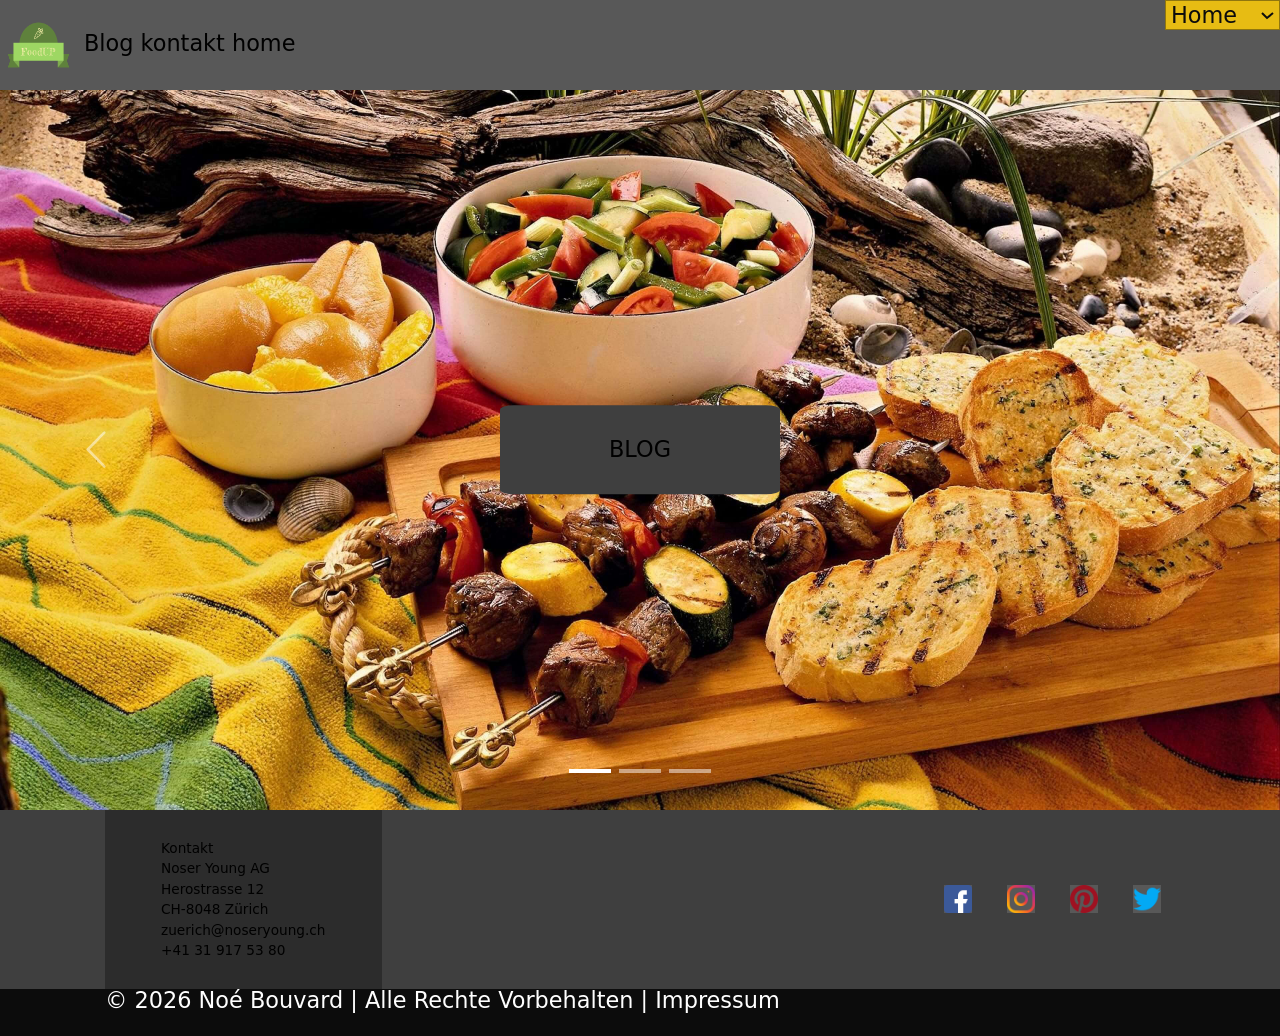
<file: index.html>
<!doctype html>
<html lang="en">
  <head>
    <meta charset="utf-8">
    <meta name="viewport" content="width=device-width, initial-scale=1">
    <title>Noé LB Ük101</title>


    <link rel="stylesheet" href="./style/stylesheet.css">
    <link href="https://cdn.jsdelivr.net/npm/bootstrap@5.3.8/dist/css/bootstrap.min.css" rel="stylesheet" integrity="sha384-sRIl4kxILFvY47J16cr9ZwB07vP4J8+LH7qKQnuqkuIAvNWLzeN8tE5YBujZqJLB" crossorigin="anonymous">
  </head>
  <body>
    
<header>

    <nav>
        <!-- Navigation -->
       <img class="bild" src="./img/logo/logo_transparent.png" >

        <a href="./sites/blog.html">Blog</a>
        <a href="./sites/contact.html">kontakt</a>
        <a href="index.html">home</a>
        
        <label for="seiten"></label>

      <!-- dropdown -->
<select id="seiten" onchange="location = this.value;">
    
    <option value="index.html" >Home</option>
    <option value="./sites/blog.html">Blog</option>
    <option value="./sites/contact.html" >Kontakt</option>
</select>
    
    
    </nav>
</header>
<!-- Karussell mit container -->
<div class="carousel-container">
<div id="carouselExampleIndicators" class="carousel slide">
  
  <div class="carousel-indicators">
  
    <button type="button" data-bs-target="#carouselExampleIndicators" data-bs-slide-to="0" class="active" aria-current="true" aria-label="Slide 1"></button>
    <button type="button" data-bs-target="#carouselExampleIndicators" data-bs-slide-to="1" aria-label="Slide 2"></button>
    <button type="button" data-bs-target="#carouselExampleIndicators" data-bs-slide-to="2" aria-label="Slide 3"></button>
 
  </div>
  <div class="carousel-inner">
    <div class="carousel-item active">
      <img src="./img/imgCarouselAndTitle/1.jpg" class="d-block w-100" >
    </div>

    <div class="carousel-item">
      <img src="./img/imgCarouselAndTitle/2.jpg" class="d-block w-100" >
    </div>

    <div class="carousel-item">
      <img src="./img/imgCarouselAndTitle/3.jpg" class="d-block w-100" >
      </div>
     
      
  </div>
  <button class="carousel-control-prev" type="button" data-bs-target="#carouselExampleIndicators" data-bs-slide="prev">
    <span class="carousel-control-prev-icon" aria-hidden="true"></span>
    <span class="visually-hidden">Previous</span>
  </button>
  <button class="carousel-control-next" type="button" data-bs-target="#carouselExampleIndicators" data-bs-slide="next">
    <span class="carousel-control-next-icon" aria-hidden="true"></span>
    <span class="visually-hidden">Next</span>
  </button>
</div>
<p class="Bloglink">
<a href="./sites/blog.html">BLOG</a> </p>

</div>

<!-- Bootstrap implementierung -->
    <script src="https://cdn.jsdelivr.net/npm/bootstrap@5.3.8/dist/js/bootstrap.bundle.min.js" integrity="sha384-FKyoEForCGlyvwx9Hj09JcYn3nv7wiPVlz7YYwJrWVcXK/BmnVDxM+D2scQbITxI" crossorigin="anonymous"></script>
<!-- Footer -->
    <footer class="footer">
 <!-- Kontakt -->
     <p class="kontakt">
  <a href="./sites/contact.html">
    Kontakt <br>
    Noser Young AG <br>
    Herostrasse 12 <br>
    CH-8048 Zürich <br>
    zuerich@noseryoung.ch <br>
    +41 31 917 53 80
  </a>
</p>

        <!-- social media -->

<div class="social-container">

  <!-- Facebook -->
  <a href="https://www.facebook.com/?locale=de_DE" class="social-link" target="_blank">
    <img src="./img/socialMediaIcons/facebook.png">
  </a>

  <!-- Instagram -->
  <a href="https://www.instagram.com/" class="social-link" target="_blank">
    <img src="./img/socialMediaIcons/instagram.png">
  </a>

  <!-- Pinterest -->
  <a href="https://ch.pinterest.com/" class="social-link" target="_blank">
    <img src="./img/socialMediaIcons/pinterest.png">
  </a>

  <!-- Twitter / X -->
  <a href="https://x.com/?lang=de" class="social-link" target="_blank">
    <img src="./img/socialMediaIcons/twitter.png">
  </a>

</div> 
<!-- Container endet hier -->














    </footer>
    <footer class="Footerschwarz">
     <p>© 2026 Noé Bouvard | Alle Rechte Vorbehalten | Impressum</p>
        </footer>
  </body>
</html>
</file>
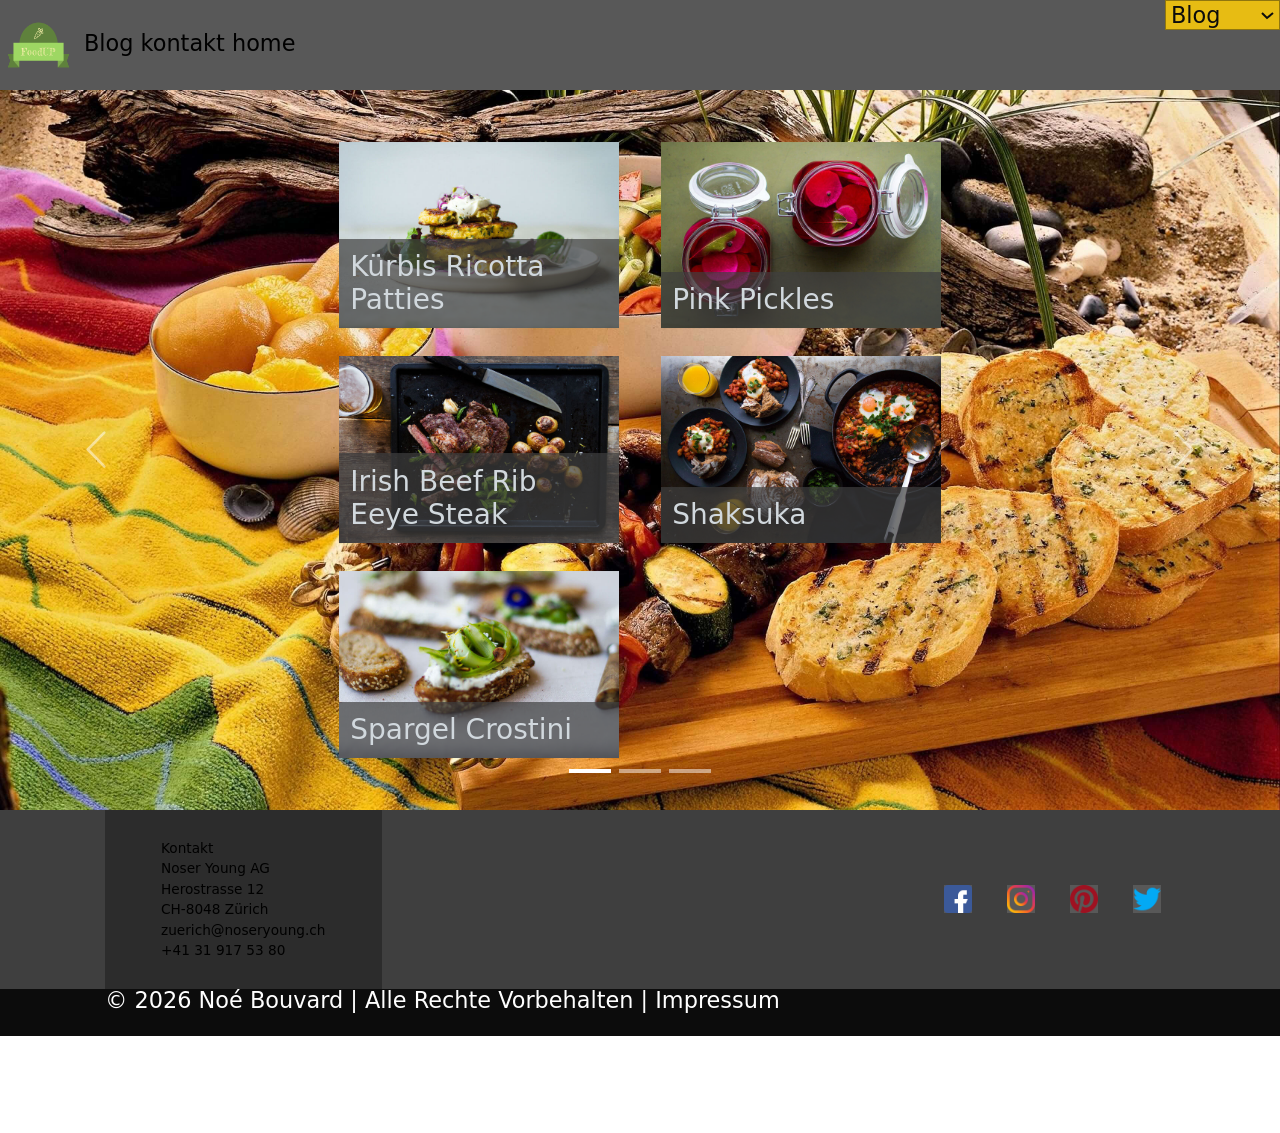
<file: sites/blog.html>
<!doctype html>
<html lang="en">
  <head>
    <meta charset="utf-8">
    <meta name="viewport" content="width=device-width, initial-scale=1">
    <title>Noé LB Ük101</title>

<!-- Bootstrap Implementierung -->
    <link rel="stylesheet" href="../style/stylesheet.css">
    <link href="https://cdn.jsdelivr.net/npm/bootstrap@5.3.8/dist/css/bootstrap.min.css" rel="stylesheet" integrity="sha384-sRIl4kxILFvY47J16cr9ZwB07vP4J8+LH7qKQnuqkuIAvNWLzeN8tE5YBujZqJLB" crossorigin="anonymous">
  </head>
  <body>
    
<header>

    <nav>
      <!-- Logo und navigation -->
        <img class="bild" src="../img/logo/logo_transparent.png">
        
         <a href="../sites/blog.html">Blog</a>
        <a href="../sites/contact.html">kontakt</a>
        <a href="../index.html">home</a>
        
        <label for="seiten">
    </label>
<!-- Dropdown -->
<select id="seiten" onchange="location = this.value;">
     <option value="blog.html" >Blog</option>
    <option value="../index.html">Home</option>
    <option value="contact.html">Kontakt</option>
</select>
    
    
    </nav>
</header>

<!-- Karussell und container. -->
<div class="carousel-container">
<div id="carouselExampleIndicators" class="carousel slide">
  <div class="carousel-indicators">
    <button type="button" data-bs-target="#carouselExampleIndicators" data-bs-slide-to="0" class="active" aria-current="true" aria-label="Slide 1"></button>
    <button type="button" data-bs-target="#carouselExampleIndicators" data-bs-slide-to="1" aria-label="Slide 2"></button>
    <button type="button" data-bs-target="#carouselExampleIndicators" data-bs-slide-to="2" aria-label="Slide 3"></button>
 
  </div>
  <div class="carousel-inner">
    <div class="carousel-item active">
      <img src="../img/imgCarouselAndTitle/1.jpg" class="d-block w-100" >
    </div>

    <div class="carousel-item">
      <img src="../img/imgCarouselAndTitle/2.jpg" class="d-block w-100" >
    </div>

    <div class="carousel-item">
      <img src="../img/imgCarouselAndTitle/3.jpg" class="d-block w-100" >
      </div>
     
      
  </div>
  <button class="carousel-control-prev" type="button" data-bs-target="#carouselExampleIndicators" data-bs-slide="prev">
    <span class="carousel-control-prev-icon" aria-hidden="true"></span>
    <span class="visually-hidden">Previous</span>
  </button>
  <button class="carousel-control-next" type="button" data-bs-target="#carouselExampleIndicators" data-bs-slide="next">
    <span class="carousel-control-next-icon" aria-hidden="true"></span>
    <span class="visually-hidden">Next</span>
  </button>
</div>

<!-- Blogpost -->
<div class="blogposts">

 



<div class="karten-container">
    <div class="karte">
        <img src="../img/imgBlog/6.jpg" >
        <h2> Kürbis Ricotta Patties</h2>
        <p>
ürbisse sind wahre Multitalente. Mehr als 800 Kürbis-Sorten sind bekannt, wovon jedoch nicht alle in der Küche Verwendung finden. 
Für die Kürbis-Patties verwendet man am besten eine Sorte mit festem und nicht zu faserigem Fleisch damit die Patties gut zusammen halten, zum Beispiel MuskatKürbisse. 
Die Kürbis-Ricotta-Patties können mit einem Salat serviert werden oder machen sich auch gut als vegetarische Alternative für Burger. </p>

    </div>


    <div class="karte">
        <img src="../img/imgBlog/7.jpg" >
        <h2>Pink Pickles</h2>
        <p>Mit einem Vorrat an Pickles, ist man jederzeit vorbereitet um einem einfachen Gericht mehr Pfiff zu verleihen. 
Durch die Zugabe von Randen färbt sich der Rettich intensiv Pink. Ob zum Salat, Fisch oder Fleisch – mit diesen leuchtenden Farbtupfer setzt man nicht nur optisch Akzente.  
</p>

    </div>


    <div class="karte">
        <img src="../img/imgBlog/8.jpg" >
        <h2>Irish Beef Rib Eeye Steak</h2>
        <p>Das Rindfleisch ist bekannt als besonders hochwertig, geschmackvoll und zart, denn die Tiere weiden praktisch das ganze Jahr auf grünen Wiesen. 
Das milde und feuchte Klima schafft ideale Bedingungen für eine florierende Landwirtschaft und die optimale Haltung von Rindern. Das spiegelt sich in der hervorragenden Qualität des irischen Rindfleisches wieder. 
</p>

    </div>
      

    <div class="karte">
        <img src="../img/imgBlog/9.jpeg" >
        <h2>Shaksuka</h2>
        <p>Shakshuka ist ein populärer Eintopf aus dem mittleren Osten. Schon bei der Zubereitung fühlt man sich durch die aromatischen Gewürze in eine andere Welt versetzt. 
Spätestens wenn das erste Stück Brot in die Mischung aus scharfer Sauce und Ei getunkt wird, ist klar, dass die Eierspeise grosses Potential hat, um sich als sonntägliche Brunchtradition zu etablieren.
</p>
        

    </div>


    <div class="karte">
        <img src="../img/imgBlog/10.jpg" >
        <h2>Spargel Crostini</h2>
        <p> Die knusprigen Crostini eignen sich prima als Aperitif zu einem Glas Weisswein oder werden mit einem Salat zu einem unkomplizierten Znacht. 
Wir haben als Aufstrich unseren selbstgemachten Labneh mit frischen Kräutern verwendet, welcher aus Joghurt hergestellt wird und ganz nach Belieben mit frischen Kräutern und Gewürzen aromatisiert werden kann.
</p>

    </div>


</div>
</div>
</div>
<!-- Bootstrap -->
    <script src="https://cdn.jsdelivr.net/npm/bootstrap@5.3.8/dist/js/bootstrap.bundle.min.js" integrity="sha384-FKyoEForCGlyvwx9Hj09JcYn3nv7wiPVlz7YYwJrWVcXK/BmnVDxM+D2scQbITxI" crossorigin="anonymous"></script>
<!-- footer -->
    <footer class="footer">
<!-- kontakt -->
    <p class="kontakt">
  <a href="./contact.html">
    Kontakt <br>
    Noser Young AG <br>
    Herostrasse 12 <br>
    CH-8048 Zürich <br>
    zuerich@noseryoung.ch <br>
    +41 31 917 53 80
  </a>
</p>

               <!-- social media -->

      

<!-- Container startet hier -->
<div class="social-container">

  <!-- Facebook -->
  <a href="https://www.facebook.com/?locale=de_DE" class="social-link" target="_blank">
    <img src="../img/socialMediaIcons/facebook.png">
  </a>

  <!-- Instagram -->
  <a href="https://www.instagram.com/" class="social-link" target="_blank">
    <img src="../img/socialMediaIcons/instagram.png">
  </a>

  <!-- Pinterest -->
  <a href="https://ch.pinterest.com/" class="social-link" target="_blank">
    <img src="../img/socialMediaIcons/pinterest.png">
  </a>

  <!-- Twitter / X -->
  <a href="https://x.com/?lang=de" class="social-link" target="_blank">
    <img src="../img/socialMediaIcons/twitter.png">
  </a>

</div> 
<!-- Container endet hier -->


    </footer>
    <footer class="Footerschwarz">
       <p>© 2026 Noé Bouvard | Alle Rechte Vorbehalten | Impressum</p>
        </footer>
  </body>
</html>
</file>
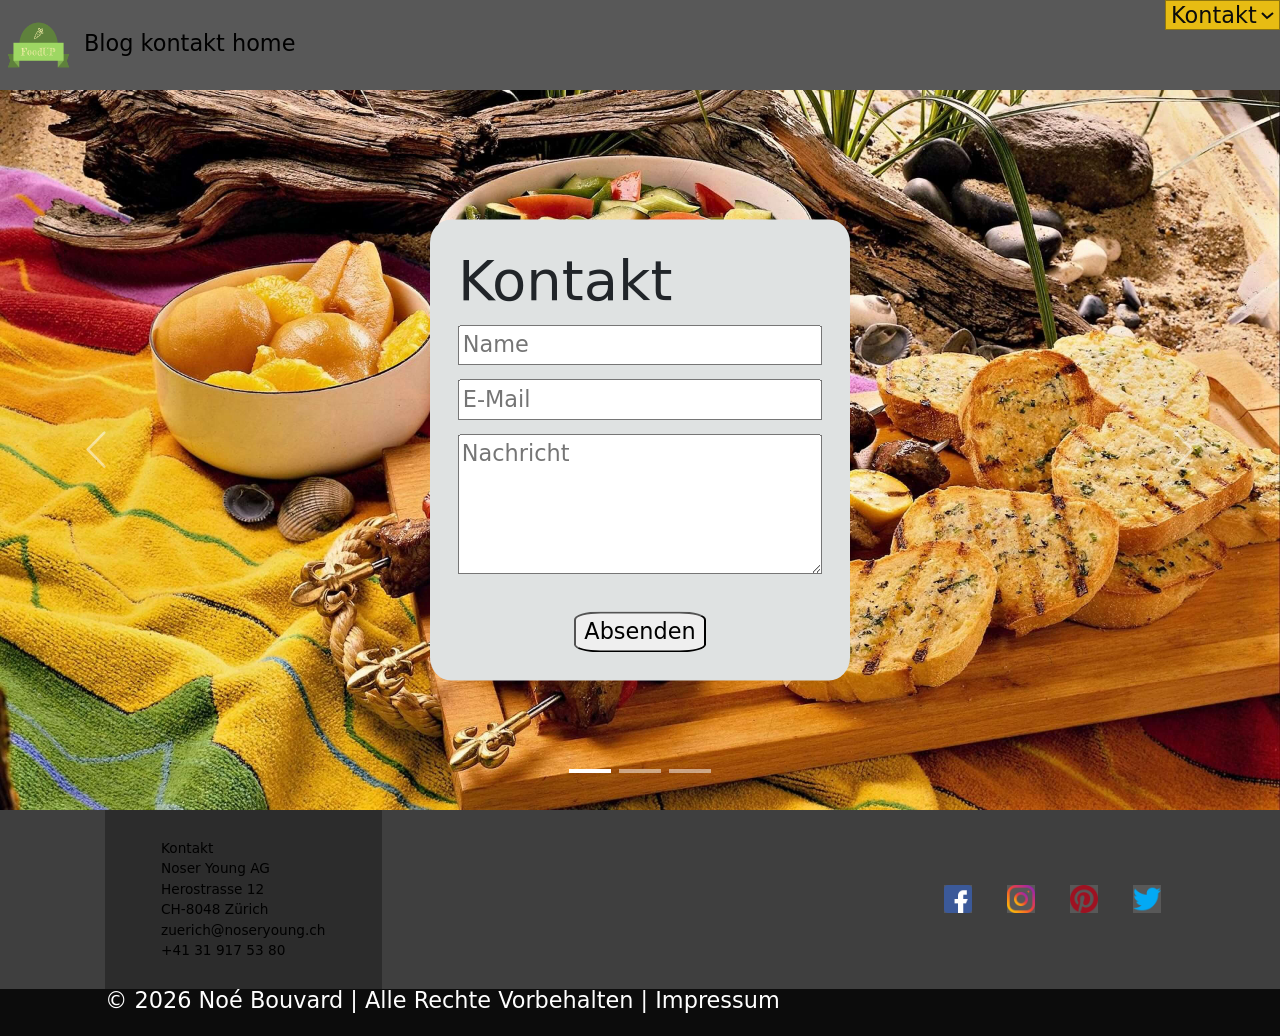
<file: sites/contact.html>
<!doctype html>
<html lang="en">
  <head>
    <meta charset="utf-8">
    <meta name="viewport" content="width=device-width, initial-scale=1">
    <title>Noé LB Ük101</title>

<!-- Bootstrap -->
    <link rel="stylesheet" href="../style/stylesheet.css">
    <link href="https://cdn.jsdelivr.net/npm/bootstrap@5.3.8/dist/css/bootstrap.min.css" rel="stylesheet" integrity="sha384-sRIl4kxILFvY47J16cr9ZwB07vP4J8+LH7qKQnuqkuIAvNWLzeN8tE5YBujZqJLB" crossorigin="anonymous">
  </head>
  <body>
    
<header>
<!-- Header bild navigation  -->
    <nav>
        <img class="bild" src="../img/logo/logo_transparent.png">
        
         <a href="blog.html">Blog</a>
        <a href="contact.html">kontakt</a>
        <a href="../index.html">home</a>
        
        
        <label for="seiten"></label>
<!-- Dropdown -->
<select id="seiten" onchange="location = this.value;">

    <option value="contact.html" >Kontakt</option>
    <option value="../index.html">Home</option>
    <option value="blog.html">Blog</option>
    
</select>
    
    
    </nav>
</header>
<!-- Karussell und kontaktformular -->
<div class="carousel-container">
<div id="carouselExampleIndicators" class="carousel slide">
  <div class="carousel-indicators">
    <button type="button" data-bs-target="#carouselExampleIndicators" data-bs-slide-to="0" class="active" aria-current="true" aria-label="Slide 1"></button>
    <button type="button" data-bs-target="#carouselExampleIndicators" data-bs-slide-to="1" aria-label="Slide 2"></button>
    <button type="button" data-bs-target="#carouselExampleIndicators" data-bs-slide-to="2" aria-label="Slide 3"></button>
 
  </div>
  <div class="carousel-inner">
    <div class="carousel-item active">
      <img src="../img/imgCarouselAndTitle/1.jpg" class="d-block w-100" >
    </div>

    <div class="carousel-item">
      <img src="../img/imgCarouselAndTitle/2.jpg" class="d-block w-100" >
    </div>

    <div class="carousel-item">
      <img src="../img/imgCarouselAndTitle/3.jpg" class="d-block w-100" >
      </div>
     
  </div>
  <button class="carousel-control-prev" type="button" data-bs-target="#carouselExampleIndicators" data-bs-slide="prev">
    <span class="carousel-control-prev-icon" aria-hidden="true"></span>
    <span class="visually-hidden">Previous</span>
  </button>
  <button class="carousel-control-next" type="button" data-bs-target="#carouselExampleIndicators" data-bs-slide="next">
    <span class="carousel-control-next-icon" aria-hidden="true"></span>
    <span class="visually-hidden">Next</span>
  </button>
</div>
<!-- Kontaktformular -->
     <div class="kontaktformular">

<form onsubmit="alert('Vielen Dank! Ihre Nachricht wurde abgesendet.'); window.location.href='../index.html'; return false;">
        <h1>Kontakt</h1>
        <input type="text" placeholder="Name" required>
        <input type="email" placeholder="E-Mail" required>
        <textarea class="kontaktarea" placeholder="Nachricht" required></textarea>
        <button type="submit"><a href="../index.html"></a>Absenden</button>
  
</form>

  </div>

</div>

<!-- Bootstrap -->
    <script src="https://cdn.jsdelivr.net/npm/bootstrap@5.3.8/dist/js/bootstrap.bundle.min.js" integrity="sha384-FKyoEForCGlyvwx9Hj09JcYn3nv7wiPVlz7YYwJrWVcXK/BmnVDxM+D2scQbITxI" crossorigin="anonymous"></script>



   
<!-- footer -->
     <footer class="footer">

    <p class="kontakt">
  <a href="./contact.html">
    Kontakt <br>
    Noser Young AG <br>
    Herostrasse 12 <br>
    CH-8048 Zürich <br>
    zuerich@noseryoung.ch <br>
    +41 31 917 53 80
  </a>
</p>


              <!-- social media -->

      


<div class="social-container">

  <!-- Facebook -->
  <a href="https://www.facebook.com/?locale=de_DE" class="social-link" target="_blank">
    <img src="../img/socialMediaIcons/facebook.png">
  </a>

  <!-- Instagram -->
  <a href="https://www.instagram.com/" class="social-link" target="_blank">
    <img src="../img/socialMediaIcons/instagram.png">
  </a>

  <!-- Pinterest -->
  <a href="https://ch.pinterest.com/" class="social-link" target="_blank">
    <img src="../img/socialMediaIcons/pinterest.png">
  </a>

  <!-- Twitter / X -->
  <a href="https://x.com/?lang=de" class="social-link" target="_blank">
    <img src="../img/socialMediaIcons/twitter.png">
  </a>

</div> 



    </footer>
    <footer class="Footerschwarz">
      <p>© 2026 Noé Bouvard | Alle Rechte Vorbehalten | Impressum</p>
        </footer>
  </body>
</html>
</file>
<file: style/stylesheet.css>
body {

    background: #D1D8DD;
    
    zoom: 1.4;


}



/* Header/nav */

header {

    background-color: #787878;
}

nav {

   background-color: #585858;
   height: 4em;
}

.bild {

    width: 6%;
    height: 100%;
}

img {

height: 100%;
width: 100%;
 background-color: #585858;

}




/* Dropdown */

#seiten {
    float: right;
    color: #0c0c0c;
    background-color: #E7BC13;
    border-color: #90760e;
}




/* Links */

a  {

    color: black !important;
    text-decoration: none !important;
    

}

a:hover {

    color: rgb(100, 100, 100) !important;
    text-decoration: none !important;

}

.Bloglink {
    position: absolute;
    top: 50%;
    left: 50%;
    transform: translate(-50%, -50%);
text-align: center;
    width: 200px;
    padding: 20px;

    background-color: #3f3f3f;
     border-radius: 5%;
}






/* Karussell */

.carousel-container {
    position: relative;
}

.carousel {
  background-color: #3f3f3f;
}




/* Kontaktformular */
.kontaktformular {

    
    position: absolute;
    top: 50%;
    left: 50%;
    transform: translate(-50%, -50%);

    width: 300px;
    padding: 20px;

    background-color: #dfe2e2;
     border-radius: 5%;
}

.kontaktformular input,
.kontaktformular textarea {
    width: 100%;
    margin-bottom: 10px;
    box-sizing: border-box;
}

.kontaktformular textarea {
    height: 100px;
}

.kontaktformular button {
    display: block;
    margin: 10px auto 0;
    
    border-radius: 20%;
}



/* Blog */

@media screen and (max-width: 900px ) {
    
.blogposts {
    border-radius: 5%;
    width: 90%;
    max-width: 700px;
    padding: 20px;
    box-sizing: border-box;
    margin: 0 auto;
}
.karten-container {
    display: grid;
    justify-content: center;
    gap: 20px 30px;
}
}

@media screen and (min-width: 901px ) {
    .blogposts  {
    position: absolute;
    top: 50%;
    left: 50%;
    transform: translate(-50%, -50%);
     border-radius: 5%;
    width: 90%;
    max-width: 700px;
    padding: 20px;
    box-sizing: border-box;
    margin: 0 auto;
}

.karten-container {
    display: grid;
    grid-template-columns: 200px 200px;
    justify-content: center;
    gap: 20px 30px;
}}


.karte {
    width: 200px;
    position: relative;
}

.karte img {
    width: 200px;
    height: auto;
    display: block;
}

.karte p {
    position: absolute;
    top: 100%;
    left: 0;
    width: 200px;

    margin: 0;
    padding: 8px;
    box-sizing: border-box;

    background-color: #585858;
    color: #D1D8DD;
    font-size: 12px;

    opacity: 0;
    visibility: hidden;
    z-index: 10;

    transition: opacity 0.2s;
}

.karte:hover p {
    opacity: 1;
    visibility: visible;
    background-color:#585858;
    background-color: rgba(100, 100, 100, 0.9)
}

.karte h2 {
    position: absolute;
    bottom: 0;
    left: 0;
    width: 100%;
    margin: 0;
    padding: 8px;
    box-sizing: border-box;

    background-color: rgba(63, 63, 63, 0.7);
    color: rgba(209, 216, 221, 1);
    font-size: 20px;
    z-index: 2;
}

.karte {
    width: 200px;
   position: relative;
    
}





/* alles am boden (footer) */
.Footerschwarz {
    background-color: #0c0c0c;
    height: 2.1em;
    width: 100%;
    color: white;
}

.footer {
 height: 8em;
    width: 100%;
    background-color: #3f3f3f;
    

}

footer {
    height: 60px;
    background-color: #858a8c;
    display: flex;
    align-items: center;
    justify-content: space-between;
    padding: 0 75px;
}


/* kontakt kästchen unten links */
.kontakt {
    background-color: #2c2c2c;
    padding: 20px 40px;
    margin: 0;
    color: #0c0c0c;
    overflow: hidden;
    font-size: 0.61em;
}




/* social medias */

.social-link {
  display: inline-flex;
  align-items: center;
  justify-content: center;
  width: 40px;         
  height: 40px;       
  border-radius: 50%;   
  transition: background-color 0.3s ease; 
}

.social-link img {
  width: 20px;       
  height: auto;
}

.social-link:hover {
  background-color: #a89f00; 
  
}

.social-link img {
  width: 20px;       
}
</file>
